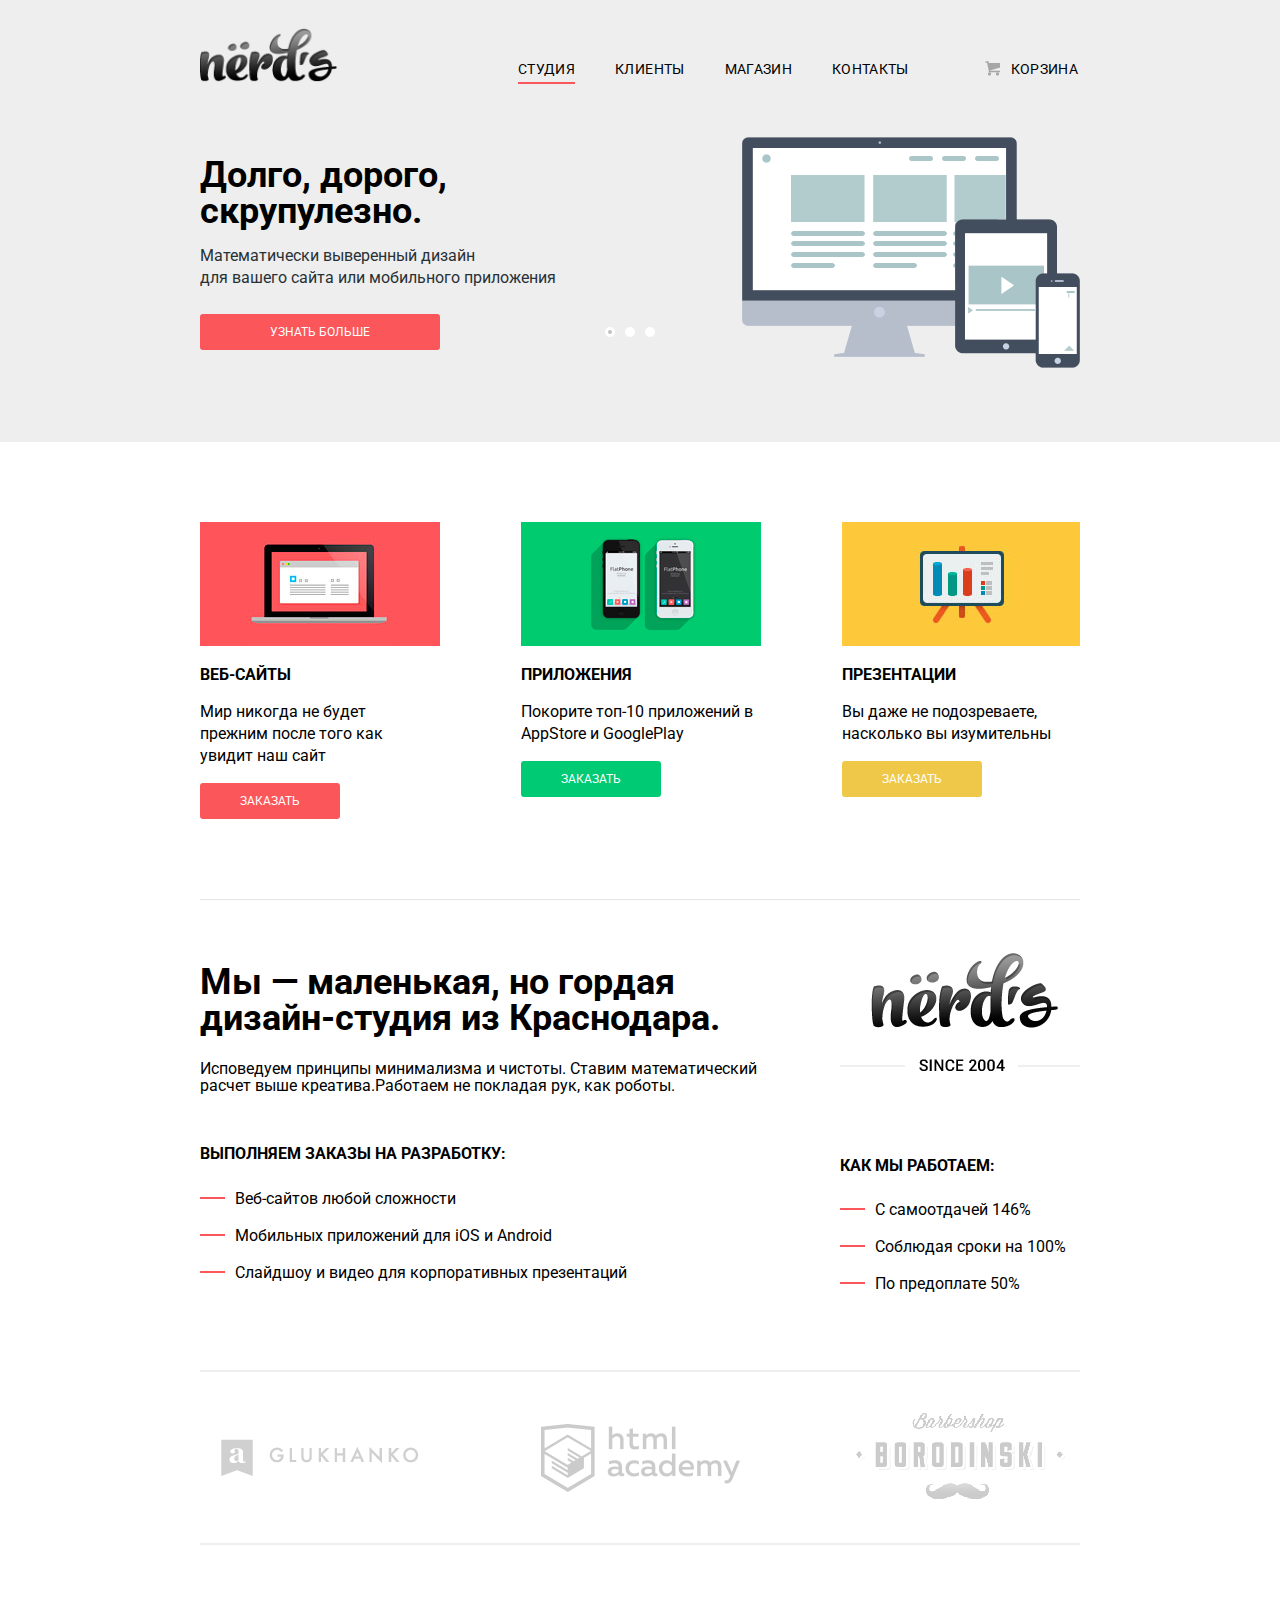
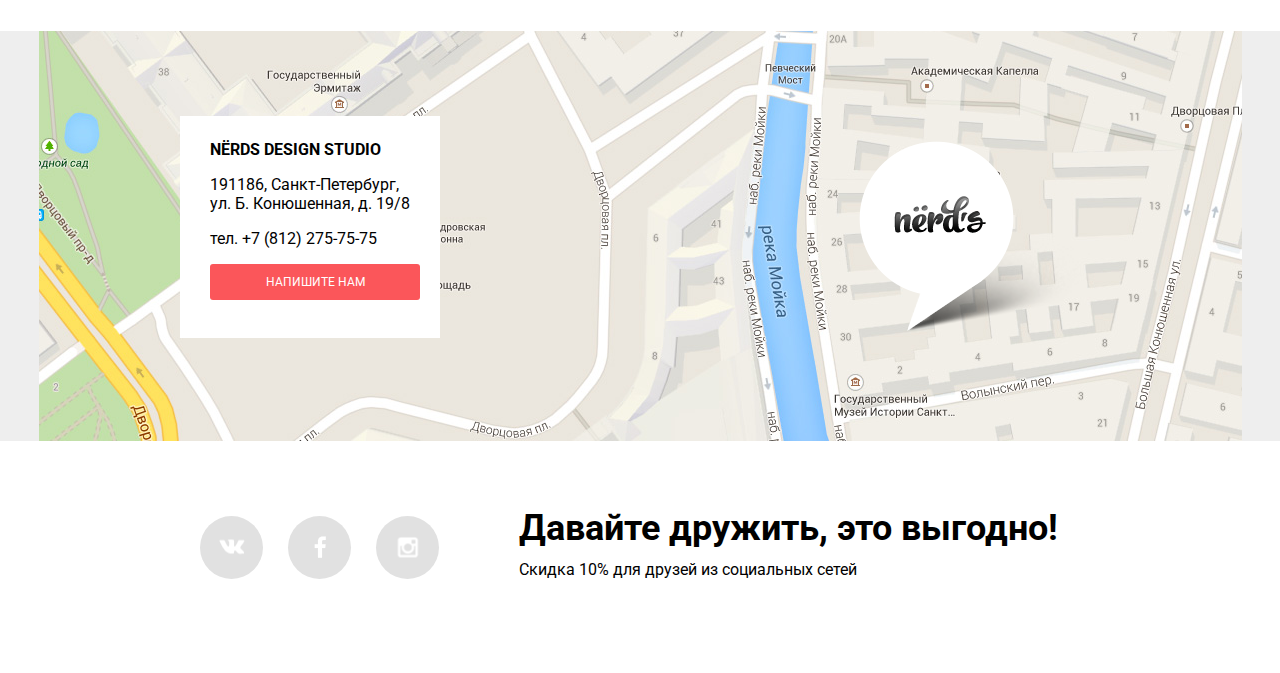
<file: index.html>
<!DOCTYPE html>
<html>
    <head>
        <meta charset="utf-8">
        <title>Nerds</title>
        <link href="http://fonts.googleapis.com/css?family=Roboto:500&subset=latin,cyrillic" rel="stylesheet" type="text/css">
        <link rel="stylesheet" href="css/normalize.css">
        <link rel="stylesheet" href="css/style.css">
    </head>
    <body>
        <header class="main-header">
            <div class="container">
                <a href="#" class="logo">Nerds</a>
                <nav class="main-nav">
                    <ul>
                        <li>
                            <a class="current" href="#">Студия</a>
                        </li>
                        <li>
                            <a href="#">Клиенты</a>
                        </li>
                        <li>
                            <a href="catalog.html">Магазин</a>
                        </li>
                        <li>
                            <a href="#">Контакты</a>
                        </li>
                    </ul>
                </nav>
                <div class="basket-block">
                    <a href="#" class="basket-link">
                        <span class="icon icon-basket"></span>
                        Корзина
                    </a>
                </div>
            </div>
        </header>

        <main class="content">
            <div class="sliderWrapper">
                <div class="slider">
                    <input type="radio" id="btn-1" name="toggle" checked>
                    <input type="radio" id="btn-2" name="toggle">
                    <input type="radio" id="btn-3" name="toggle">
                    <div class="slider-controls">
                        <label for="btn-1"></label>
                        <label for="btn-2"></label>
                        <label for="btn-3"></label>
                    </div>
                    <div class="slides">
                        <div class="slide first-slide">
                            <div class="slide-text">
                                <div class="slide-title">Долго, дорого,<br>скрупулезно.</div>
                                <p>Математически выверенный дизайн<br>для вашего сайта или мобильного приложения</p>
                                <a class="btn" href="#">Узнать больше</a>
                            </div>
                        </div>
                        <div class="slide">
                            <div class="slide-text">
                                <div class="slide-title">Любите ли вы математику,<br>как любим ее мы?</div>
                                <p>Нашим дизайнерам мы удаляем нейроны, ответственные <br>за креатив, чтобы дать им возможность все просчитать</p>
                                <a class="btn" href="#">Узнать больше</a>
                            </div>
                        </div>
                        <div class="slide">
                            <div class="slide-text">
                                <div class="slide-title">Только наркотики,<br>только хардкор!</div>
                                <p>Все дизайнерские решения в нашей компании принимаются только под воздействием качественных галлюциногенов</p>
                                <a class="btn" href="#">Узнать больше</a>
                            </div>
                        </div>
                    </div>
                </div>
            </div>

            <div class="indexContent container clearfix">
                
                <div class="features">
                    <div class="features-item websites">
                        <div class="features-image">
                            <img src="img/website-pic.jpg" alt="Веб-сайты">
                        </div>
                        <h3 class="features-title">Веб-сайты</h3>
                        <p>Мир никогда не будет прежним после того как увидит наш сайт</p>
                        <a href="#" class="btn">Заказать</a>
                    </div>
                    <div class="features-item apps">
                        <div class="features-image">
                            <img src="img/apps.jpg" alt="Приложения">
                        </div>
                        <h3 class="features-title">Приложения</h3>
                        <p>Покорите топ-10 приложений в AppStore и GooglePlay</p>
                        <a href="#" class="btn">Заказать</a>
                    </div>
                    <div class="features-item presentations">
                        <img src="img/presentations.jpg" alt="Презентации">
                        <h3 class="features-title">Презентации</h3>
                        <p>Вы даже не подозреваете, насколько вы изумительны</p>
                        <a href="#" class="btn">Заказать</a>
                    </div>
                </div>
               
                <div class="company container clearfix">
                    <section class="company-description">

                        <h1 class="nerds-titleH2">Мы — маленькая, но гордая дизайн-студия из Краснодара.</h1>
                        <p>Исповедуем принципы минимализма и чистоты. Ставим математический расчет выше креатива.Работаем не покладая рук, как роботы.</p>

                        <h2 class="nerds-titleH3">Выполняем заказы на разработку:</h2>
                        <ul class="nerds-defaultList">
                            <li>Веб-сайтов любой сложности</li>
                            <li>Мобильных приложений для iOS и Android</li>
                            <li>Слайдшоу и видео для корпоративных презентаций</li>
                        </ul>
                    </section>
                
                    <aside class="company-col">
                        <div class="logo-since"><img src="img/logo-since.png" alt="Nerds"></div>
                        <h2 class="nerds-titleH3">Как мы работаем:</h2>
                        <ul class="nerds-defaultList">
                            <li>С самоотдачей 146%</li>
                            <li>Соблюдая сроки на 100%</li>
                            <li>По предоплате 50%</li>
                        </ul>
                    </aside>
                </div>
            </div>
            <div class="partners container clearfix">
                <div class="container-partners-list">
                    <ul class="partners-list">
                        <li>
                            <a href="#"><img src="img/glukhanho.png" alt="GLUKHANKO"></a>
                        </li>
                        <li>
                             <a href="#"><img src="img/htmlacademy.png"alt="html academy"></a>
                        </li>
                        <li>
                             <a href="#"><img src="img/borodinsy.png"alt="Borodinsky"></a>
                       </li>
                    </ul>
                </div>
            </div>
            
            <div class="map">
                <div class="map-contacts">
                    <div class="nerds-titleH3">NЁRDS DESIGN STUDIO</div>
                    <p>191186, Санкт-Петербург,<br>ул. Б. Конюшенная, д. 19/8</p>
                    <p>тел. +7 (812) 275-75-75</p>
                    <a class="btn write-us" href="/nerds-contact-form.html">Напишите нам</a>
                </div>
                <div class="map-container">
                    <iframe src="https://www.google.com/maps/embed?pb=!1m23!1m12!1m3!1d3997.1975684399517!2d30.318469890728206!3d59.938799493826785!2m3!1f0!2f0!3f0!3m2!1i1024!2i768!4f13.1!4m8!3e6!4m5!1s0x4696310fca5ba729%3A0xea9c53d4493c879f!2z0JHQvtC70YzRiNCw0Y8g0JrQvtC90Y7RiNC10L3QvdCw0Y8g0YPQuy4sIDE5LCDQodCw0L3QutGCLdCf0LXRgtC10YDQsdGD0YDQsw!3m2!1d59.9387942!2d30.323083299999997!4m0!5e0!3m2!1sru!2sru!4v1435492164510" width="100%" height="410" frameborder="0" style="border:0" allowfullscreen></iframe>
                </div>
            </div>
        </main>

        <footer class="footer clearfix">
            <div class="container">
                <div class="footer-social">
                    <a href="#" class="social-btn social-btn-vk">Вконтакте</a>
                    <a href="#" class="social-btn social-btn-fb">Facebook</a>
                    <a href="#" class="social-btn social-btn-inst">Instagram</a>
                </div>
                <div class="footer-slogan">
                    <h4 class="footer-slogan-title">Давайте дружить, это выгодно!</h4>
                    <p>Скидка 10% для друзей из социальных сетей</p>
                </div>
            </div>
        </footer>
 
       <div class="modal-content" id="writeUs">
            <button type="button" class="modal-content-close js-writeUsClose">&times;</button>
            
            <form class="comment-form" action="/echo" method="post">
                <div class="comment-formCol">
                    <label for="user-name">Ваше имя:</label> 
                    <input type="text" class="comment-field" name="user-name" id="user-name" placeholder="Представьтесь, пожалуйста">
                </div>
                <div class="comment-formCol">
                    <label for="email">Ваш email:</label>
                    <input type="email" class="comment-field" name="email" id="email" placeholder="Для отправки ответа">
                </div>
                <div class="comment-formRow">
                    <label for="comment-field">Текст письма:</label>
                    <textarea class="comment-field" name="comment" id="comment-field" placeholder="В свободной форме"></textarea>
                </div>
                <div class="comment-formRow">
                    <button type="submit" class="btn btn-red">Отправить</button>
                    <button type="button" class="btn btn-grey">Отмена</button>
                </div>
            </form>           
        </div>

        <script>
        </script>
   
    </body>
</html>
</file>
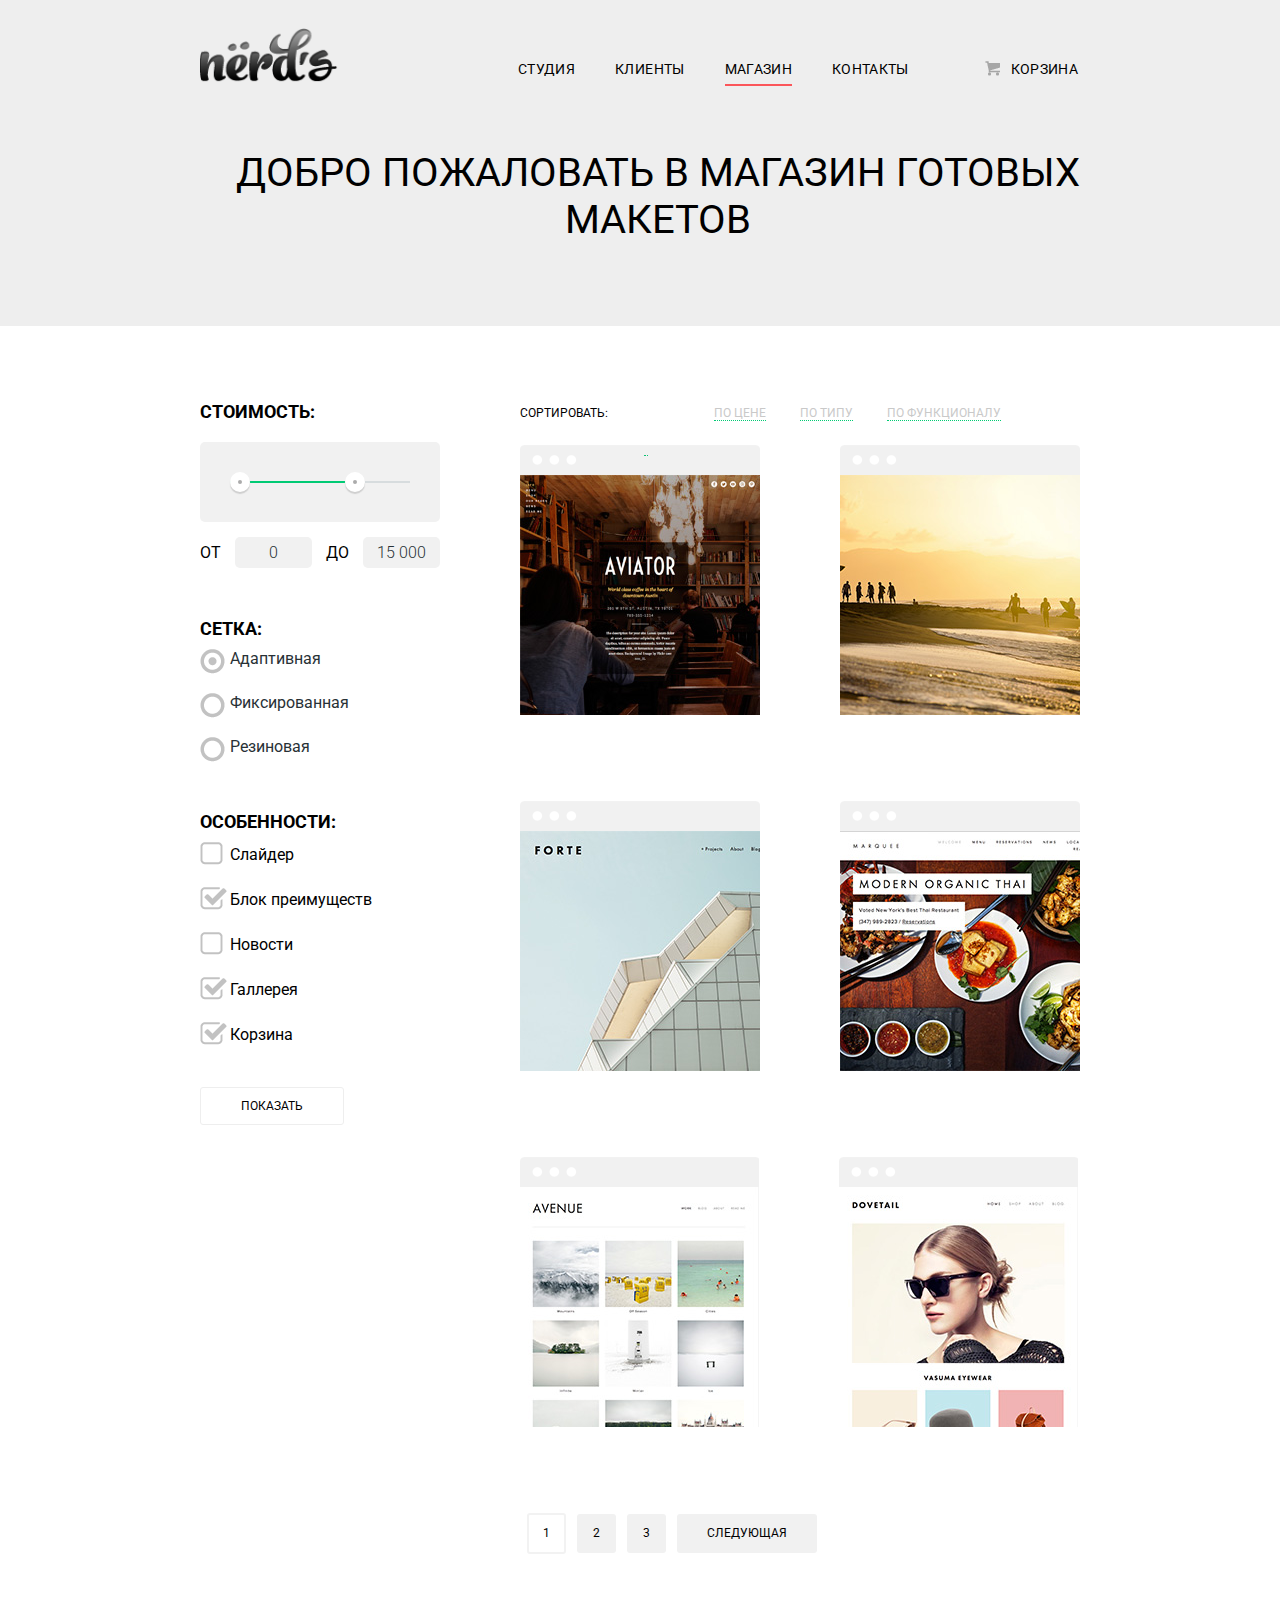
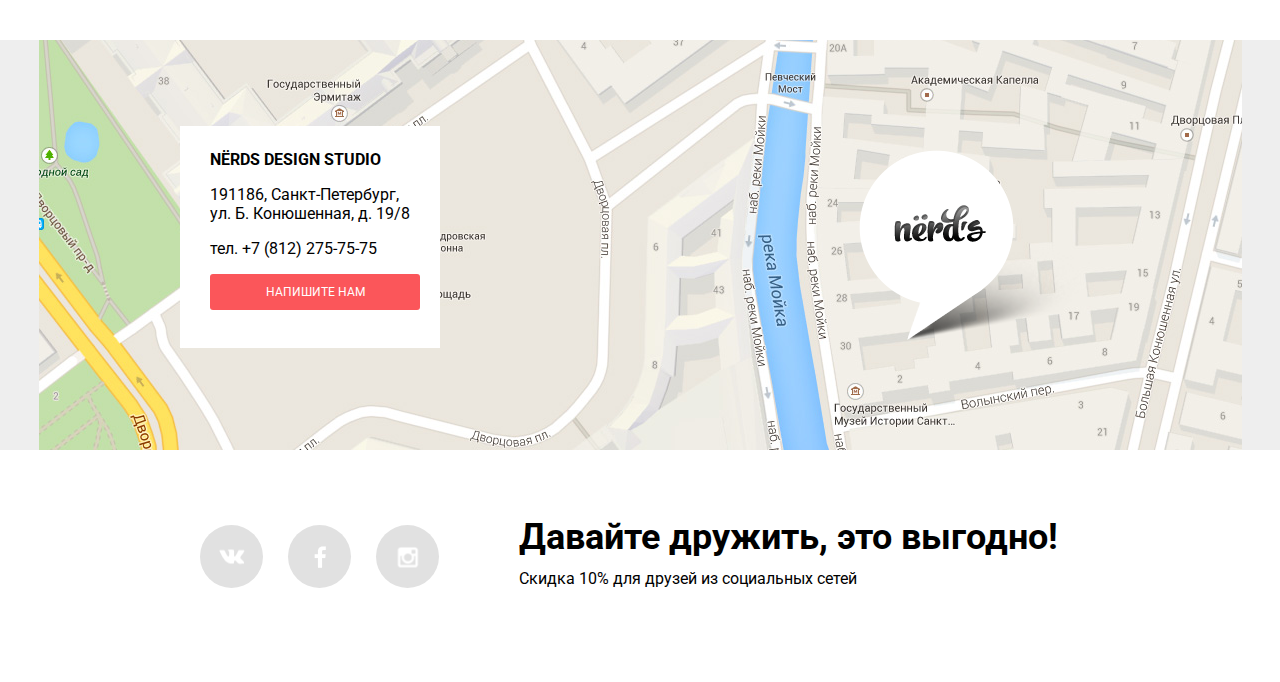
<file: catalog.html>
<!DOCTYPE html>
<html>
    <head>
        <meta charset="utf-8">
        <title>Nerds</title>
        <link href="http://fonts.googleapis.com/css?family=Roboto:500&subset=latin,cyrillic" rel="stylesheet" type="text/css">
        <link rel="stylesheet" href="css/normalize.css">
        <link rel="stylesheet" href="css/style.css">
    </head>
    <body>
        <header class="main-header">
            <div class="container">
                <a href="#" class="logo">Nerds</a>
                <nav class="main-nav">
                    <ul>
                        <li>
                            <a href="index.html">Студия</a>
                        </li>
                        <li>
                            <a href="#">Клиенты</a>
                        </li>
                        <li class="current">
                            <a href="#">Магазин</a>
                        </li>
                        <li>
                            <a href="#">Контакты</a>
                        </li>
                    </ul>
                </nav>
                 <div class="basket-block">
                    <a href="#" class="basket-link">
                        <span class="icon icon-basket"></span>
                        Корзина
                    </a>
                </div>
            </div>
        </header>
        <main class="content">

            <div class="slider-wrapper">
                <div class="container">
                    <div class="slider-title-page2">Добро пожаловать в магазин готовых макетов</div>
                </div>
            </div>
            
            <div class="container clearfix">    
                <div class="left-column-content">
                    <form method="get" action="/echo">
                        <div class="price-title-page2">Стоимость:</div>
                        <div class="range-filter">
                            <div class="range-controls">
                                <div class="scale"><div style="width:70%;" class="bar"></div></div>
                                <div class="toggle min-toggle"></div>
                                <div class="toggle max-toggle"></div>
                            </div>
                        </div>
                        <div class="price-controls">
                            <label for="min-price">от</label><input id="min-price" class="min-price" type="text" value="0">
                            <label for="max-price">до</label><input id="max-price" class="max-price" type="text" value="15 000">
                        </div>

                        <div class="features-title-page2">Сетка:</div>
                        <ul class="filters-list">
                            <li>
                                <input id="makeup-1" type="radio" checked name="net" value="adapted"><label for="makeup-1">Адаптивная</label>
                            </li>
                            <li>
                                <input id="makeup-2" type="radio" name="net" value="fixed"><label for="makeup-2">Фиксированная</label>
                            </li>
                            <li>
                                <input id="makeup-3" type="radio" name="net" value="stretch"><label for="makeup-3">Резиновая</label>
                            </li>
                        </ul>

                        <div class="features-title-page2">Особенности:</div>
                        <ul class="features-page2">
                            <li><input id="feature-1" type="checkbox" checked value="Slider"><label for="feature-1">Слайдер</label></li>
                            <li><input id="feature-2" type="checkbox" name="features" value="benefits-block"><label for="feature-2">Блок преимуществ</label></li>
                            <li><input id="feature-3" type="checkbox" checked value="News"><label for="feature-3">Новости</label></li>
                            <li><input id="feature-4" type="checkbox" name="features" value="Gallery"><label for="feature-4">Галлерея</label></li>
                            <li><input id="feature-5" type="checkbox" name="features" value="Basket"><label for="feature-5">Корзина</label></li>
                        </ul>

                        <a class="btn" href="#">Показать</a>
                    </form>
                </div>

                <div class="right-column-content">
                    <div class="sort">Сортировать:</div>
                    <div class="second-nav">
                        <ul>
                            <li>
                                <a class="current" href="#">По цене</a>
                            </li>
                            <li>
                                <a class="current" href="#">По типу</a>
                            </li>
                            <li>
                                <a class="current" href="#">По функционалу</a>
                            </li>
                        </ul>

                        <a class="sort-link" href="#">
                            <span class="icon icon-arrow-down"></span>
                        </a>
                        <a class="sort-link" href="#">
                            <span class="icon icon-arrow-up"></span>
                        </a>
                    </div>

                    <div class="goods-content">
                        <ul class="goods-list">
                            <li class="goods-item">
                                <img src="img/first-pic.jpg" alt="Aviator">
                                <div class="good-desc">
                                     <div class="good-title">Sunset</div>
                                     <p>Интернет магазин с личным кабинетом</p>
                                     <a href="#" class="btn">10 000 P.</a>
                                </div>
                            </li>
                            <li class="goods-item">
                                <img src="img/second-pic.jpg" alt="No-name">
                                <div class="good-desc">
                                    <div class="good-title">Sunset</div>
                                    <p>Интернет-магазин <br> с личным кабинетом</p>
                                    <a href="#" class="btn">10 000 P.</a>
                                </div>
                            </li>
                            <li class="goods-item">
                                <img src="img/third-pic.jpg" alt="Forte">
                                <div class="good-desc">
                                    <div class="good-title">Sunset</div>
                                    <p>Интернет-магазин <br> с личным кабинетом</p>
                                    <a href="#" class="btn">10 000 P.</a>
                                </div>
                            </li>
                            <li class="goods-item">
                                <img src="img/forth-pic.jpg" alt="Modern-organic-thai">
                                <div class="good-desc">
                                    <div class="good-title">Sunset</div>
                                    <p>Интернет-магазин <br> с личным кабинетом</p>
                                    <a href="#" class="btn">10 000 P.</a>
                                </div>
                            </li>
                            <li class="goods-item">
                                <img src="img/fifth-pic.jpg" alt="Avenue">
                                <div class="good-desc">
                                    <div class="good-title">Sunset</div>
                                    <p>Интернет-магазин<br>с личным кабинетом</p>
                                    <a href="#" class="btn">10 000 P.</a>
                                </div>
                            </li>
                            <li class="goods-item">
                                <img src="img/sixth-pic.jpg" alt="Dovetail">
                                <div class="good-desc">
                                    <div class="good-title">Sunset</div>
                                    <p>Интернет-магазин<br>с личным кабинетом</p>
                                    <a href="#" class="btn">10 000 P.</a>
                                </div>
                            </li>
                        </ul>
                        
                        <div class="goods-paginator">
                            <a class="active-paginator" href="#">1</a>
                            <a href="#">2</a>
                            <a href="#">3</a>
                            <a class="next" href="#">Следующая</a>
                        </div>
                    </div>
                </div>
            </div>
            
                       <div class="map">
                <div class="map-contacts">
                    <div class="nerds-titleH3">NЁRDS DESIGN STUDIO</div>
                    <p>191186, Санкт-Петербург,<br>ул. Б. Конюшенная, д. 19/8</p>
                    <p>тел. +7 (812) 275-75-75</p>
                    <a class="btn write-us" href="/nerds-contact-form.html">Напишите нам</a>
                </div>
                <div class="map-container">
                    <iframe src="https://www.google.com/maps/embed?pb=!1m23!1m12!1m3!1d3997.1975684399517!2d30.318469890728206!3d59.938799493826785!2m3!1f0!2f0!3f0!3m2!1i1024!2i768!4f13.1!4m8!3e6!4m5!1s0x4696310fca5ba729%3A0xea9c53d4493c879f!2z0JHQvtC70YzRiNCw0Y8g0JrQvtC90Y7RiNC10L3QvdCw0Y8g0YPQuy4sIDE5LCDQodCw0L3QutGCLdCf0LXRgtC10YDQsdGD0YDQsw!3m2!1d59.9387942!2d30.323083299999997!4m0!5e0!3m2!1sru!2sru!4v1435492164510" width="100%" height="410" frameborder="0" style="border:0" allowfullscreen></iframe>
                </div>
            </div>
        </main>

        <footer class="footer clearfix">
            <div class="container">
                <div class="footer-social">
                    <a href="#" class="social-btn social-btn-vk">Вконтакте</a>
                    <a href="#" class="social-btn social-btn-fb">Facebook</a>
                    <a href="#" class="social-btn social-btn-inst">Instagram</a>
                </div>
                <div class="footer-slogan">
                    <h4 class="footer-slogan-title">Давайте дружить, это выгодно!</h4>
                    <p>Скидка 10% для друзей из социальных сетей</p>
                </div>
            </div>
        </footer>

        <div class="modal-content" id="writeUs">
            <button type="button" class="modal-content-close js-writeUsClose">&times;</button>
            
            <form class="comment-form" action="/echo" method="post">
                <div class="comment-formCol">
                    <label for="user-name">Ваше имя:</label> 
                    <input type="text" class="comment-field" name="user-name" id="user-name" placeholder="Представьтесь, пожалуйста">
                </div>
                <div class="comment-formCol">
                    <label for="email">Ваш email:</label>
                    <input type="email" class="comment-field" name="email" id="email" placeholder="Для отправки ответа">
                </div>
                <div class="comment-formRow">
                    <label for="comment-field">Текст письма:</label>
                    <textarea class="comment-field" name="comment" id="comment-field" placeholder="В свободной форме"></textarea>
                </div>
                <div class="comment-formRow">
                    <button type="submit" class="btn btn-red">Отправить</button>
                    <button type="button" class="btn btn-grey">Отмена</button>
                </div>
            </form>           
        </div>

        <script>
            var link = document.querySelector(".write-us");
            var popup = document.querySelector(".modal-content");
            var close = document.querySelector(".modal-content-close");

            var login = popup.querySelector("[name='write-us']");
            var password = popup.querySelector("[name='password']");

            link.addEventListener("click", function(event) {
                event.preventDefault();
                popup.classList.add("modal-content-show");
            });

            close.addEventListener("click", function(event) {
                event.preventDefault();
                popup.classList.remove("modal-content-show");
            });
        </script>
    </body>
</html>
</file>
<file: css/style.css>
.clearfix:after {
    content: '';
    display: table;
    clear: both;
}
html,
body {
    margin: 0;
    padding: 0;
}

body {
    color: #000;
    font-size: 16px;
    font-family: "Roboto", Arial, sans-serif;
    min-width: 900px;
}

h1 {
    color: #000;
    font-size: 36px;
    font-weight: bold;
}
h3 {
    text-transform: uppercase;
}

.icon {
    background-image: url(../img/final-sprite.png);
    background-repeat: no-repeat;
    font-size: 0;
    display: inline-block;
    vertical-align: top;
}

.btn {
    background: #fb565a;
    border-radius: 3px;
    color: #fff;
    font-family: "Roboto", Arial, sans-serif; 
    font-size: 12px;
    display: inline-block;
    vertical-align: top;
    text-align: center;
    text-decoration: none;
    padding: 0 40px;
    line-height: 36px;
    height: 36px;
    text-transform: uppercase;
    outline: none;
    cursor: pointer;
}
.show-btn a {
    background: #f1f1f1;
    color: #000;
}

.container {
    margin: 0 auto;
    width: 880px;
}

.main-header {
    background: #eee;
    padding: 28px 0;
    font-size: 0;
}
    .logo {
        background: url(../img/logo.png) no-repeat 0 0;
        background-size: 138px 55px;
        display: inline-block;
        vertical-align: top;
        font-size: 0;
        height: 55px;
        width: 138px;
    }

    .main-nav a,
    .basket-block a {
        color: #000;
        font-size: 14px;
        line-height: 30px;
        letter-spacing: 0.025em;
        padding: 0 0 5px;
        text-decoration: none;
        text-transform: uppercase;
    }
    .main-nav a:hover,
    .basket-block a:hover {
        color: #fb565a;
    }
    .main-nav a:active,
    .basket-block a:active {
        color: rgba(0, 0, 0, 0.3);
    }

    .main-nav .current,
    .basket-block .current {
        border-bottom: 2px solid #fb565a;
    }

    .main-nav {
        display: inline-block;
        vertical-align: top;
        margin: 26px 0 0 160px;
        width: 440px;
    }
        .main-nav ul {
            margin: 0;
            padding: 0;
            font-size: 0;
            list-style: none;
        }
            .main-nav li {
                font-size: 14px;
                display: inline-block;
                vertical-align: top;
                margin: 0 20px;
            }

    .basket-block {
        font-size: 14px;
        display: inline-block;
        vertical-align: top;
        text-align: right;
        margin: 26px 0 0 40px;;
        width: 100px;
    }
        .icon-basket {
            background-position: -72px -40px;
            margin: 7px 7px 0 0;
            width: 15px;
            height: 15px;
        }
        .basket-link:hover .icon-basket {
            background-position: -10px -75px;
        }
        .basket-link:active .icon-basket {
            background-position: -107px -40px;
        }


.sliderWrapper {
    padding: 50px 0;
    background: #eee;
    overflow: hidden;
	font-size:16px;
}
.slider{
    position:relative;
    bottom:35px;
    width:880px;
    height:230px;
    margin:0 auto;
}
.slider input[type=radio] {
    position:absolute;
    opacity:0;
}
.slider-controls{
    position:absolute;
    bottom:95px;
    left:50%;
    width:200px;
    height:10px;
    margin-left:-100px;
    text-align:center;
    z-index: 9;
}
.slider-controls label{
    display:inline-block;
    width:4px;
    height:4px;
    margin:0 3px;
    background:white;
    border:3px solid white;
    vertical-align:top;
    border-radius:50%;
    cursor:pointer;
    position: relative;
    top:75px;
    right:10px;

}
#btn-1:checked ~ .slider-controls label[for="btn-1"],
#btn-2:checked ~ .slider-controls label[for="btn-2"],
#btn-3:checked ~ .slider-controls label[for="btn-3"] { 
    background:#c1c1c1;
}
.slide{
    position:absolute;
    top:0;
    left:0;
    width:100%;
    height:100%;
    min-height: 390px;
    overflow:hidden;
}
.slide-text{
    width:500px;
    padding:30px 0;
    color:#283136;
	font-size:16px;
}
.slide-title{
    font-size:36px;
    line-height:1em;
    font-weight:bold;
    color:#000;
}
.slide .btn{
    display:block;
    margin-top:25px;
    width:160px;
}
.slide p {
    font-size:16px;
    line-height:22px;
}
/*
.slide .btn:hover{
    background:#d6494d;
    color:#fff;
}
.slide .btn:active{
    background: #b63538;
    color:white;
}
*/

.presentations .btn:hover {
    background: #d6ae2c;
}
.presentations .btn:active{
    background: #c09b24;
    color: white;
}
.apps .btn:hover{
    background: #01a25e;
}
.apps .btn:active{
    background: #009053;
    color: white;
}
.websites .btn:hover{
    background: #d6494d;
}
.websites .btn:active{
    background: #b63538;
    color: white;
}

.slide:nth-child(1){
    background-image: url(../img/slider-bg.png);
    background-repeat:no-repeat;
    background-position:100% 10px;
}

.slide:nth-child(2){
    background-image:url(../img/slider-bg-2.png);
    background-repeat:no-repeat;
    background-position:100% 10px;
}
.slide:nth-child(3){
    background-image:url(../img/slider-bg-3.png);
    background-repeat:no-repeat;
    background-position:100% 0;
}
.slide{
    display:none;
}
#btn-1:checked ~ .slides .slide:nth-child(1) { 
    display: block;
}
#btn-2:checked ~ .slides .slide:nth-child(2) { 
    display: block;
}
#btn-3:checked ~ .slides .slide:nth-child(3) { 
    display: block;
}

.sprite-basket {
    width: 15px;
    height: 15px;
    background-position: -5px -5px;
}
.range-filter{
    width:240px;
    margin:0px auto;
    margin-top:20px;
}
.range-controls{
    position:relative;
    height:80px;
    margin-bottom:15px;
    padding:0 30px;
    background:#f1f1f1;
    border-radius:5px;
    overflow:hidden;
}
.range-controls .scale{
    margin-top:39px;
    height:2px;
    background:#d7dcde;
}
.range-controls .bar{
    height:2px;
    background:#00ca74;
}
.range-controls .toggle{
    position:absolute;
    top:30px;
    left:30px;
    width:4px;
    height:4px;
    border:8px solid white;
    background:#ababab;
    cursor:pointer;
    border-radius:50%;
    box-shadow:0 2px 1px 0 #cfcfcf;
}
.range-controls .max-toggle{
    left:145px;
}
.price-controls{
    font-family: "Roboto", Arial, sans-serif;
    font-size:0;
    text-transform: uppercase;
    margin-bottom: 50px;
}
    .price-controls label {
        font-size: 16px;
    }
    .price-controls input{
        width:57px;
        padding:6px 10px;
        margin-left:14px;
        border:none;
        background:#f1f1f1;
        font-size:16px;
        font-family: "Roboto", Arial, sans-serif;
        font-weight:300;
        font-style:normal;
        text-align:center;
        color:#283136;
        border-radius:5px;
    }
    .price-controls .min-price{
        margin-right:14px;
    }
/*.price-controls{
    white-space:nowrap;
}*/
/*кастомизация-1*/
.filters-list input[type="radio"]{
    display:none;
}
.filters-list input[type="radio"]+label{
    display:block;
    position:relative;
    font-size: 16px;

    padding-left: 30px;
    margin-bottom: 15px;
}
.filters-list input[type="radio"]+label::before{
    content: "";
    display: block;
    position: absolute;
    top:0;
    left: 0;
    background-image: url(../img/sprite.png);
    background-repeat: no-repeat;
    width: 25px;
    height: 25px;
    background-position: -100px -75px;
}
.filters-list input[type="radio"]:checked+label::before{
    background-position: -10px -120px;
}
.filters-list li{
    color:#283136;

}
.left-column-content li{
    margin-top:10px;
}
}
.filters-list li:hover{
    color:#000;
}

.sprite-circle {
    width: 25px;
    height: 25px;
    background-position: -42px -58px;
}

.sprite-circle-dotted {
    width: 25px;
    height: 25px;
    background-position: -105px -5px;
}
/*кастомизация-2*/
.features-page2 input[type="checkbox"]{
    display:none;
}
.features-page2{
    margin:0;
    padding:0;
    list-style:none;
}
.features-page2 li:last-child{
    margin-bottom: 40px;
}
.features-page2 input[type="checkbox"]+label{
    display:block;
    position:relative;
    font-size: 16px;
    line-height: 25px;
    padding-left: 30px;
    margin-bottom: 20px;
}
.features-page2 input[type="checkbox"]+label::before{
    content: "";
    display: block;
    position: absolute;
    top:0;
    left: 0;
    background-image: url(../img/sprite.png);
    background-repeat: no-repeat;
    width: 27px;
    height: 23px;
    background-position: -10px -75px;
}
.features-page2 input[type="checkbox"]:checked+label::before{
    background-position: -57px -75px;
}
.sprite {
    background-image: url(../img/sprite.png);
    background-repeat: no-repeat;
    display: block;
}

.sprite-cheched {
    width: 27px;
    height: 23px;
    background-position: -5px -50px;
}

.sprite-checked-off {
    width: 23px;
    height: 23px;
    background-position: -72px -25px;
}
.features-title-page2{
    font-size:18px;
    margin-top: 40px;
    font-weight:bold;
    text-transform: uppercase;

}
.price-title-page2{
    text-transform:uppercase;
    font-size:18px;
    padding-top:75px;
    font-weight:bold;
}
/*начало второй страницы*/
.filters-list{
    list-style: none;
    margin:0;
    padding:0;
}
.filters-list li{
    font-size: 14px;
    display: inline-block;
    vertical-align: top;
}
.right-column-content{
    float:right;
    vertical-align: top;
    width:560px;
}
 .second-nav {
        display: inline-block;
        vertical-align: bottom;
        width: 400px;
        height:35px;
        padding-bottom:25px;
}
        .second-nav li {
            font-size: 12px;
            display: inline-block;
            vertical-align: bottom;
            padding-left:30px;
        }
        .second-nav a{
            text-transform: uppercase;
            color:#282828;
            border-bottom:1px dotted #00ca74;
        }

        .second-nav .current{
        color:#c9c9c9;
        }
        .second-nav .current:after {
            display: none;
}

.sort{
    display: inline-block;
    vertical-align: bottom;
    width:120px;
    padding-top: 80px;
    padding-bottom:25px;
    text-transform: uppercase;
    font-size: 12px;
}
.slider-wrapper{
    background-color: #eee;
    padding-bottom: 83px;

}
.arrows{
        background: url(../img/arrows.png) no-repeat 0 0;
        display: inline-block;
        vertical-align: top;
        font-size: 0;
        height: 25px;
        width: 50px;
    }

.left-column-content{
    width:240px;
    float:left;
    vertical-align: top; 
}
    .left-column-content .btn {
        border: 1px solid #eee;
        background: #fff;
        color: #000;
    }

.goods-paginator{
    width:280px;
    white-space:nowrap;
    border-radius:3px;
    text-align:left;
}
.goods-paginator a{
    display:inline-block;
    height:37px;
    min-width:15px;
    padding:1px 12px;
    background-color:#f1f1f1;
    vertical-align:middle;
    text-align:center;
    line-height:37px;
    color:#009053;
    font-size:12px;
    font-family: "Roboto", Arial, sans-serif;
    border-radius:3px;
    margin-left: 7px;
    color:black;
}
.goods-paginator a:hover{
    background: #e5e5e5;
}
.goods-paginator .active-paginator{
    background-color:white;
    border:2px solid #f2f2f2;
    padding:0px 10px;
}
.goods-paginator .next{
    padding:1px 30px;
    border-radius:3px;
    text-transform: uppercase;
}

.goods-paginator a:active{
    background: #d5d5d5;
}
/*конец второй страницы*/


.goods-list {
    font-size: 0;
    padding: 0;
    margin: 0;
    list-style: none;
}
    .goods-item {
        font-size: 16px;
        line-height: 22px;
        display:inline-block;
        vertical-align: top;
        padding: 30px 0 0;
        position: relative;
        margin-right:80px;
        margin-bottom:80px;
        overflow: hidden;
    }
        .goods-item:before {
            background: url(../img/top-good.png) no-repeat 0 0;
            content: '';
            position: absolute;
            top: 0;
            left: 0;
            right: 0;
            height: 30px;
        }
        .goods-item:hover:before {
            background: url(../img/top-good-grey.png) no-repeat 0 0;
        }

        .goods-item:nth-child(2n){
            margin-right:0;
        }
        .good-desc {
            background: #fff;
            /*display: none;*/
            position: absolute;
            padding: 5px;

            left: 50%;  
            top:50%;
            width: 200px;
            height: 190px;
            margin-top: -87px; 
            margin-left: -105px;
            text-align: center;

			-moz-transform: translate(0, 190px); /* Для Firefox */
            -ms-transform: translate(0, 190px); /* Для IE */
            -webkit-transform: translate(0, 190px);/* Для Safari, Chrome, iOS */
            -o-transform: translate(0, 190px); /* Для Opera */
            transform: translate(0, 190px);

            opacity: 0;
            transition: transform 0.3s ease-out,
                        opacity 0.3s ease-in;
        }  

        .good-title {
            font-size: 18px;
            text-transform: uppercase;
            margin: 25px 0 10px;
        }
        .good-desc .btn {
            margin-top: 15px;
        }
         .good-desc a{
            background:#fb565a;
         }
        .good-desc a:hover{
            background:#d6494d;
         }
         .good-desc a:active{
            background:#b63538;
        }
        .goods-item:hover .good-desc {
            opacity: 1;
			-moz-transform: translate(0, 0); /* Для Firefox */
            -ms-transform: translate(0, 0); /* Для IE */
            -webkit-transform: translate(0, 0);/* Для Safari, Chrome, iOS */
            -o-transform: translate(0, 0); /* Для Opera */
            transform: translate(0, 0);
        }

.websites .btn{
    background: #fb565a;
}
.apps .btn{
    background: #00ca74;
}
.write-us{
    background: #fb565a;
}
.presentations .btn{
    background: #efc84a;
}
a {
    text-decoration: none;
}

.slider-title-page2{
     font-size: 40px;
     text-transform:uppercase;
     text-align:center;
     padding-left:35px;
     padding-top:35px;
}
.nerds-titleH3{
    font-size:16px;
    text-transform:uppercase;
    font-weight:bold;
    margin-top: 40px;
}
.logo-since{
    margin-bottom: 60px;
    margin-top: 13px;
}
.nerds-titleH2{
    line-height:1;
    font-size:36px;
}
.nerds-defaultList {
    font-size:16px;
    list-style: none;
    margin: 0;
    padding: 0;
}
    .nerds-defaultList li {
        font-size: 16px;
        line-height: 22px;
        position: relative;
        padding: 0 0 15px 35px;
    }
    .nerds-defaultList li:after {
        background: #fb565a;
        content: '';
        position: absolute;
        left: 0;
        top: 9px;
        height: 2px;
        width: 25px;
    }



/*.slider-wrapper {
    background: #eee;
    padding-bottom:80px;
}
    .slider-title {
        font-size: 36px;
        font-weight: bold;
        max-width: 365px;
    }

    .slider-slide p {
        max-width: 365px;
    }*/

.indexContent {
    overflow: hidden;
}


/*
.item{
display:inline-block;
vertical-align:top;
width:114px;
min-height:75px;
margin-bottom:20px;
margin-right:19px;
text-align:center;
background:#3498db;
color:white;
border:2px solid #2c3e50; 
}
.item:nth-child(3n){
margin-right:0px;
}
*/  
  .features-item {
        font-size: 14px;
        display: inline-block;
        vertical-align: top;
        margin:80px 80px 80px 0;
        width: 237px;

    }
.features-item:nth-child(3n){
        margin-right:0px;
}
    .features-item p {
        font-size: 16px;
        line-height: 22px;
    }

.company {
    border-top: 1px solid rgba(0, 0, 0, .1);
    padding: 40px 0px 60px 0px;
}
    .company-description {
        float: left;
        width: 580px;
    }
    .company-description .nerds-titleH3{
        padding-top: 10px;
    }
    .company-description p {
        font-size: 16px;
        line-height: 17px;
    }
    .company-description .nerds-defaultList{
        padding-top: 12px;
    }


    .company-col {
        float: right;
        width: 240px;
        line-height: 40px;  
    }

.container-partners-list{
    border-top: 2px solid #eee;
    border-bottom: 2px solid #eee;
    text-align: center;
    overflow: hidden;
    width: 880px;
    margin: 0 auto;
}
    .partners-list {
        font-size: 0;
        margin: 0 -40px;
        padding: 0;
        list-style: none;
    }

    .partners-list li {
        font-size: 16px;
        line-height: 90px;
        display: inline-block;
        padding: 0;
        margin: 40px;
        width: 240px;
        vertical-align: top;
    }
        .partners-list a {
            opacity: 0.2;
        }
        .partners-list a:hover {
            opacity: 1;
        }
        .partners-list img {
            vertical-align: middle;
        }

.map {
    position: relative;
    margin: 86px 0 0;
    overflow: hidden;
}

    .map-contacts {
        background: #fff;
        position: absolute;
        top: 55%;
        left: 50%;
        padding: 24px 20px 10px 30px;
        margin: -140px 0 0 -460px;
        height: 188px;
        width: 210px;
        z-index: 2;
    }
        .map-contacts .nerds-titleH3 {
            margin: 0;
        }

        .map-contacts .btn {
            display: block;
        }

    .map-container {
        background: #eee url(../img/map.jpg) no-repeat 50% 50%;
        position: relative;
        height: 410px;
    }
        .map-container:after {
            background: url(../img/nerds-bullet.png) no-repeat 0 0;
            content: '';
            margin: -95px -450px 0 0;
            position: absolute;
            top: 50%;
            right: 50%;
            height: 190px;
            width: 231px;
            z-index: 1;
        }

.footer {
    position: relative;
    margin-top: 75px;
    margin-bottom: 75px;
}
    .footer-social {
        display:inline-block;
        vertical-align:top;
        font-size: 0;
        width:280px;
    }
        .social-btn {
            background-color: #e1e1e1;
            border-radius: 100%;
            font-size: 0;
            display: inline-block;
            vertical-align: top;
            position: relative;
            text-align: center;
            text-decoration: none;
            margin: 0 0 0 25px;
            line-height: 63px;
            height: 63px;
            width: 63px;
        }
        .social-btn:first-child {
            margin: 0;
        }
            .social-btn:hover {
                background-color: #fb565a;
            }
            .social-btn:active{
                background: #d6494d;
            }
        .social-btn:before {
            background: url(../img/sprite.png) no-repeat;
            content: '';
            position: absolute;
            left: 50%;
            top: 50%; 

            -webkit-transform: translate(-50%, -50%);
                    transform: translate(-50%, -50%);
        }
            .social-btn-inst:before {
                width: 21px;
                height: 21px;
                background-position: -178px -71px;
            }
            .social-btn-vk:before {
                width: 26px;
                height: 15px;
                background-position: -178px -112px;
            }
            .social-btn-fb:before {
                width: 12px;
                height: 22px;
                background-position: -146px -71px;
            }

.footer-slogan{
    width:560px;
    display: inline-block;
    vertical-align: top;
    margin-left: 35px;
    font-family: "Roboto", Arial, sans-serif;
    font-size: 16px;
    line-height: 25px;
}
    .footer-slogan-title{
        font-size:36px;
        margin: 0;
    }

.modal-content {
    position: fixed;
    top: 75px;
    left: 50%;
    color: #000;
    margin-left: -320px;
    width: 500px;
    padding: 50px 60px;
    background: #fff;
    box-shadow: 0 0 50px -10px #000;
    display: none;
    font-size: 16px;
    line-height: 18px; 
    z-index: 10;
}

.modal-content-show {
    display: block;
}

.modal-content-close {
    background: #fb565a;
    color: #fff;
    border: 0;
    border-radius: 100%;
    cursor: pointer;
    padding: 0;
    margin: 0;
    text-align: center;
    font-size: 36px;
    font-weight: bold;
    line-height: 42px;
    
    position: absolute;
    top: 5px;
    right: 5px;
    width: 42px;
    height: 42px;
}

.comment-formCol {
    display: inline-block;
    vertical-align: top;
    margin: 0 20px 30px;
    width: 200px;
}

.comment-formRow {
    display: block;
    margin: 0 20px 20px;
}

.comment-form label {
    display: block;
    margin: 0 0 10px;
}

.comment-field {
    color: #283135;
    font-size: 12px;
    font-family: "Roboto", Arial, sans-serif;
    font-weight: bold;
    padding: 8px 15px;
    width: 186px;
    text-transform: uppercase;
    border: 2px solid #d7dcde; 
    outline: none;
}

.comment-field::-webkit-input-placeholder {
    color: #000;
}

.comment-field::-moz-placeholder  {
    color: #000;   
}

.comment-field:-ms-input-placeholder {
    color: #000;
}

textarea.comment-field {
    height: 115px;
    resize: none;
    width: 450px;
}

    .comment-field:hover {
        border: 2px solid #a2a9ac; 
    }

    .comment-field:focus {
        border: 2px solid #56bffb; 
    }

 .modal-content .btn-red {
    padding: 0 75px;
    margin: 0 16px 0 0;
    border: 0;
}
 
 .modal-content .btn-grey {
    padding: 0 85px;
    border: 0;
    background: #eee;
    color: #000;
 }
</file>
